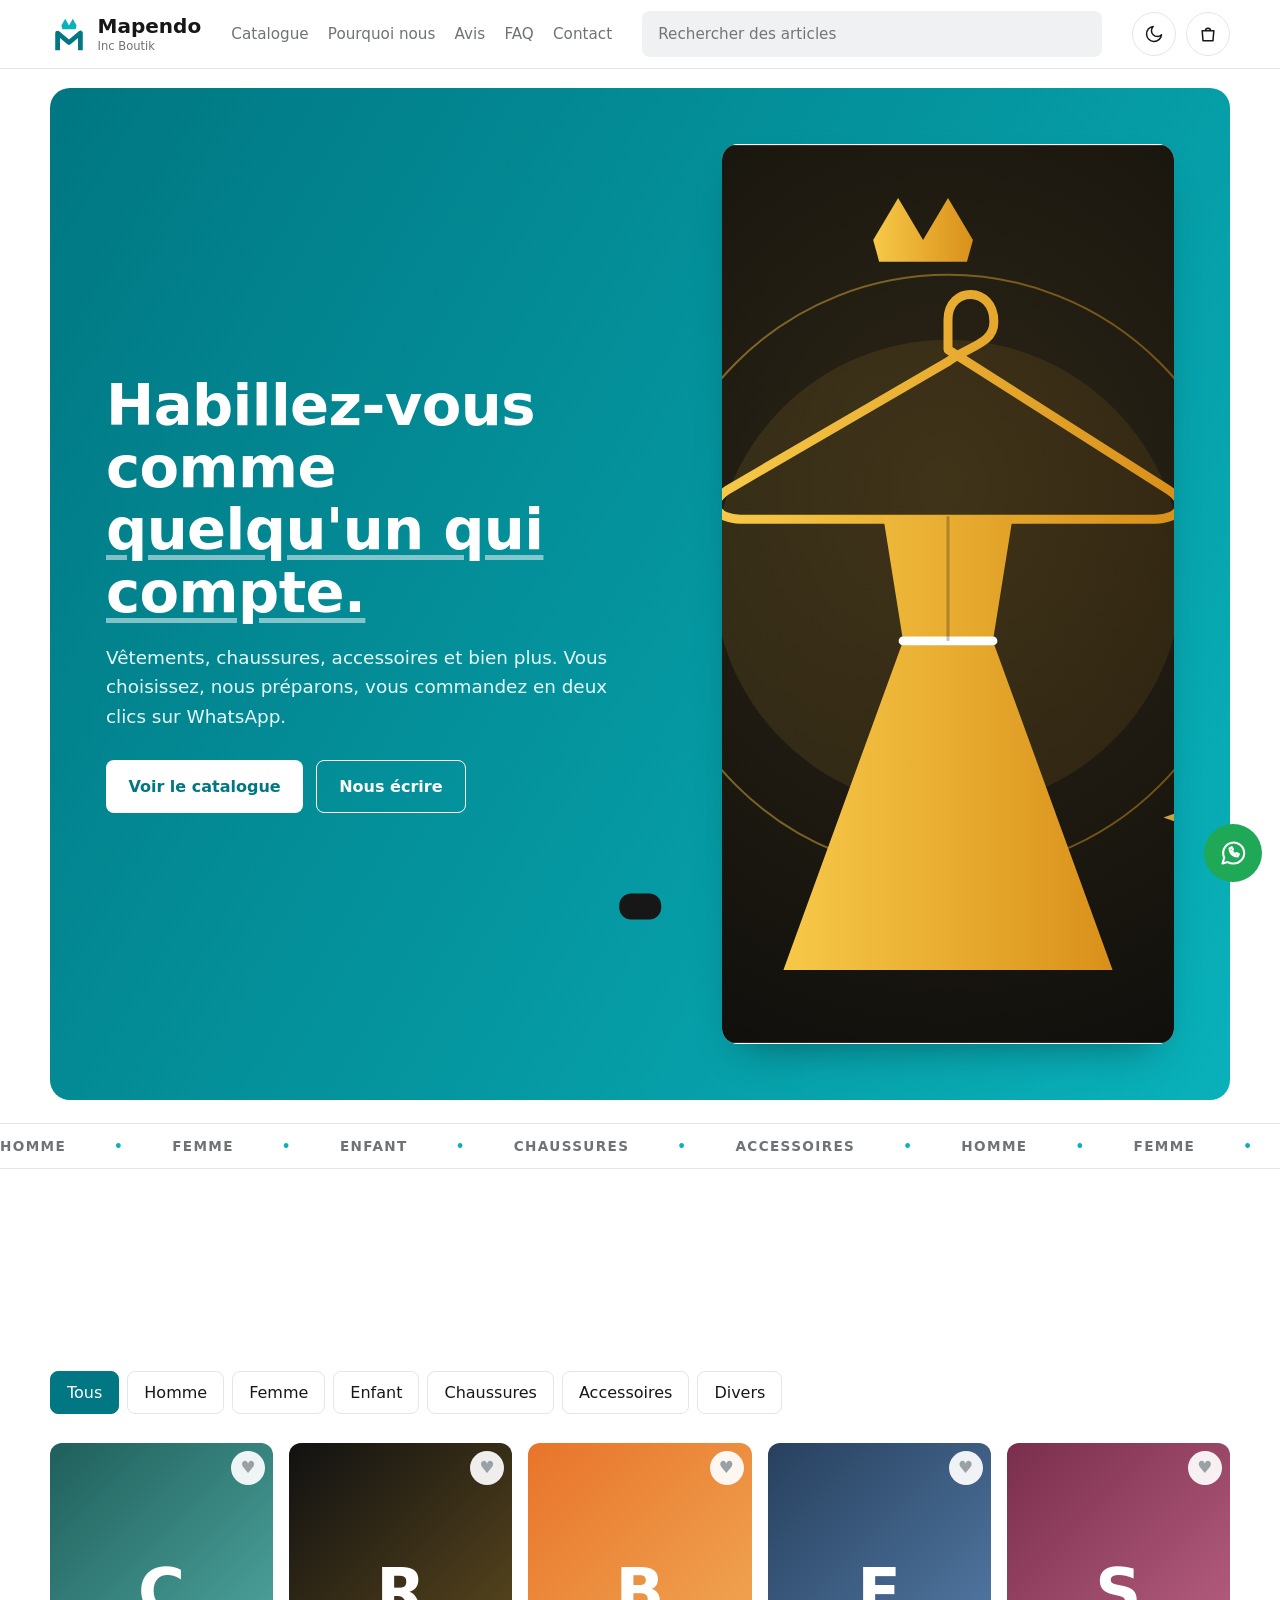
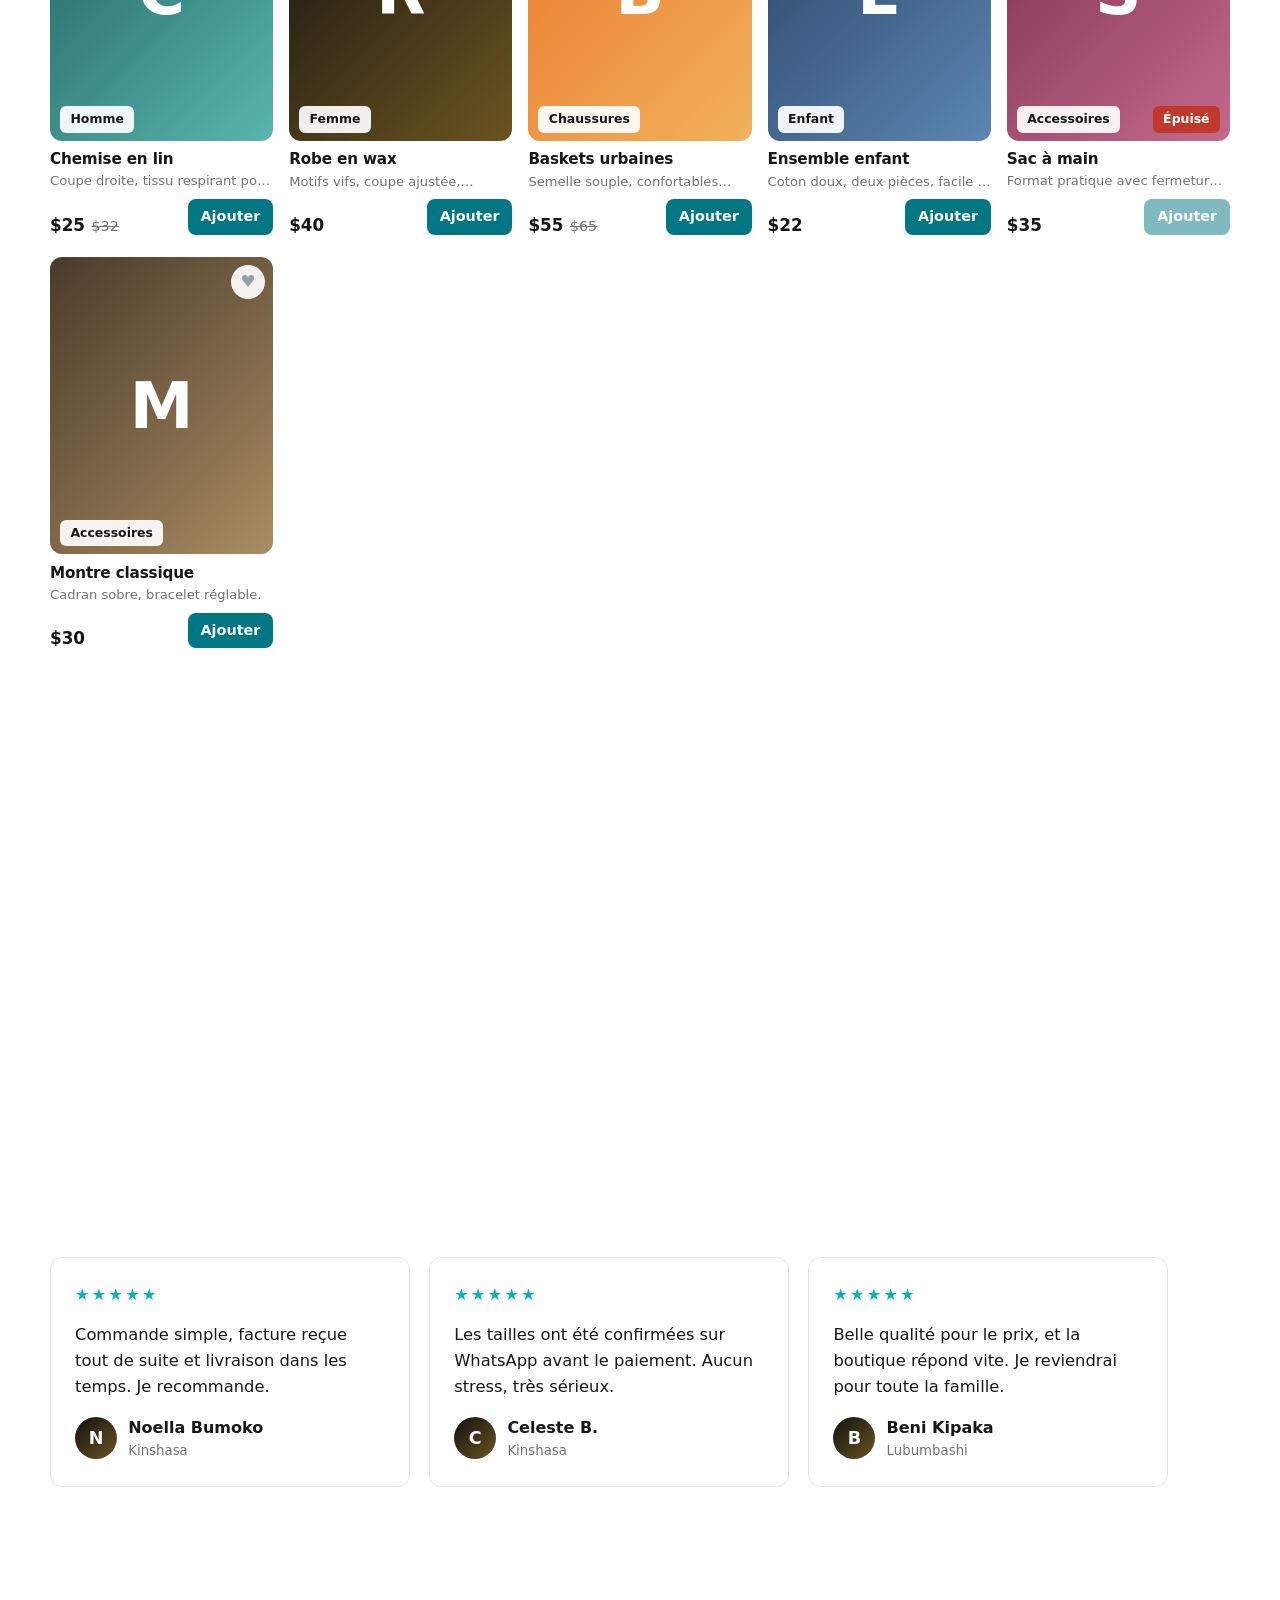
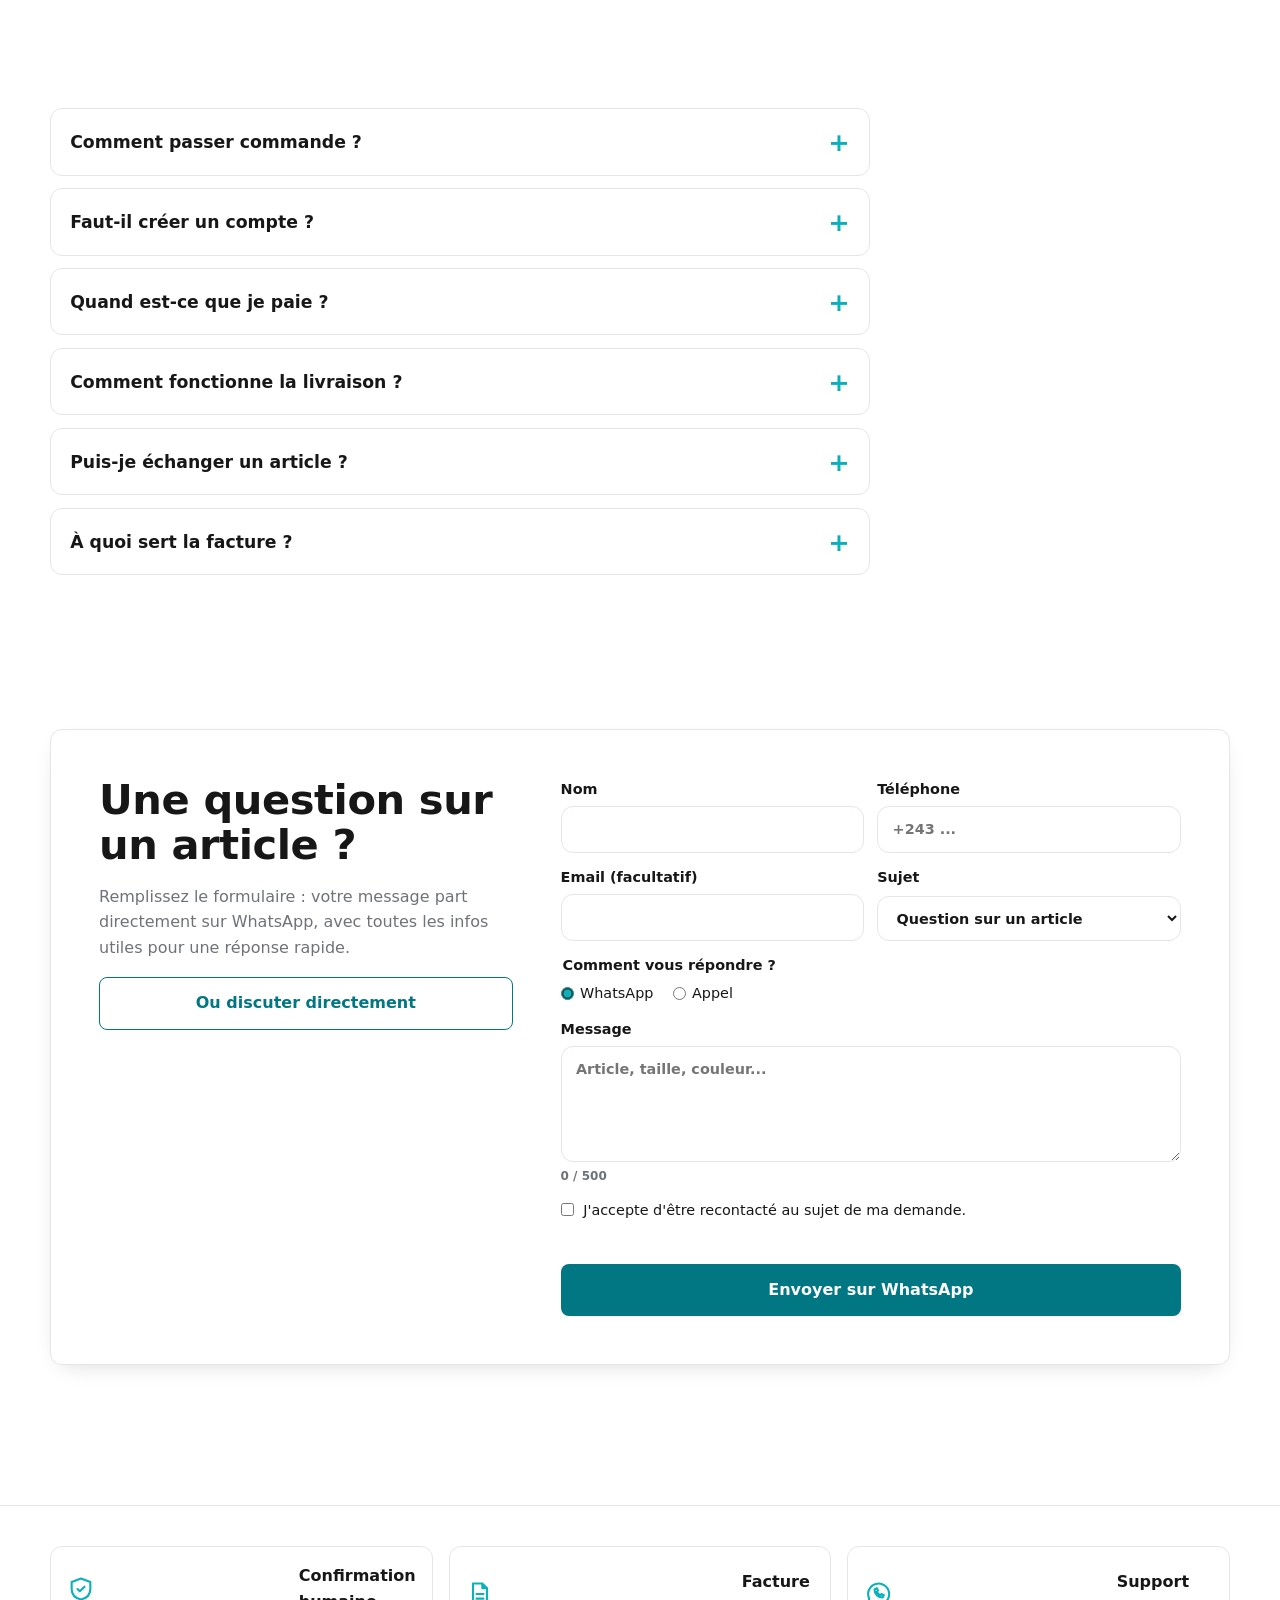
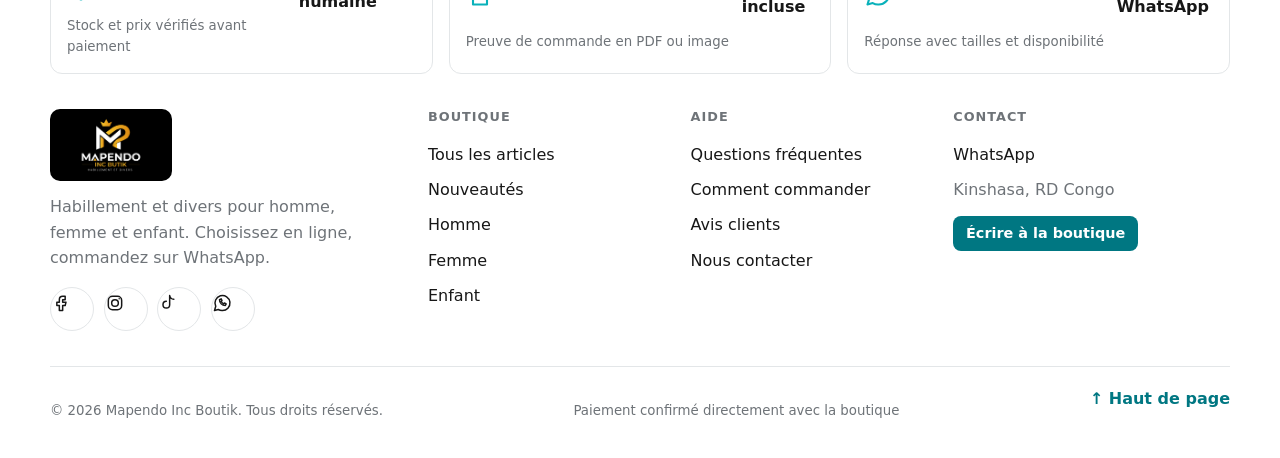
<file: index.html>
<!DOCTYPE html>
<html lang="fr">
<head>
<meta charset="utf-8">
<meta name="viewport" content="width=device-width,initial-scale=1,viewport-fit=cover">
<meta http-equiv="Content-Security-Policy" content="default-src 'self'; img-src 'self' data: blob:; style-src 'self' https://fonts.googleapis.com; font-src https://fonts.gstatic.com; script-src 'self'; connect-src 'self'; base-uri 'self'; form-action 'self'; object-src 'none'">
<title>Mapendo Inc Boutik | Habillement et divers</title>
<meta name="description" content="Mapendo Inc Boutik : habillement et divers pour homme, femme et enfant. Choisissez vos articles et commandez directement sur WhatsApp.">
<meta name="theme-color" content="#0A0A0A">
<link rel="canonical" href="https://mapendo-boutique.vercel.app/">
<link rel="icon" href="assets/favicon.svg" type="image/svg+xml">
<meta property="og:type" content="website">
<meta property="og:site_name" content="Mapendo Inc Boutik">
<meta property="og:locale" content="fr_FR">
<meta property="og:title" content="Mapendo Inc Boutik | Habillement et divers">
<meta property="og:description" content="Habillement et divers. Choisissez vos articles et commandez sur WhatsApp.">
<meta property="og:url" content="https://mapendo-boutique.vercel.app/">
<meta property="og:image" content="https://mapendo-boutique.vercel.app/assets/logo.png">
<meta property="og:image:alt" content="Logo Mapendo Inc Boutik">
<meta name="twitter:card" content="summary_large_image">
<meta name="twitter:title" content="Mapendo Inc Boutik">
<meta name="twitter:description" content="Habillement et divers. Commandez sur WhatsApp.">
<meta name="twitter:image" content="https://mapendo-boutique.vercel.app/assets/logo.png">
<script type="application/ld+json">{"@context":"https://schema.org","@type":"ClothingStore","name":"Mapendo Inc Boutik","url":"https://mapendo-boutique.vercel.app","logo":"https://mapendo-boutique.vercel.app/assets/logo.png","slogan":"Habillement et divers"}</script>
<link rel="preconnect" href="https://fonts.googleapis.com"><link rel="preconnect" href="https://fonts.gstatic.com" crossorigin>
<link rel="stylesheet" href="https://fonts.googleapis.com/css2?family=Bricolage+Grotesque:opsz,wght@12..96,500;12..96,800&family=Figtree:wght@400;500;700&display=swap">
<link rel="stylesheet" href="css/style.css">
<script src="js/app.js" defer></script>
</head>
<body data-page="shop">
<a class="skip" href="#catalogue">Aller au catalogue</a>
<header class="hd"><div class="wrap hd-in">
  <a class="logo" href="./" aria-label="Mapendo Inc Boutik, accueil">
    <svg viewBox="0 0 40 40" fill="none" aria-hidden="true"><path d="M12 11l4-7 4 7 4-7 4 7-1 4H13z" fill="var(--ac)"/><path d="M8 37V19l12 10 12-10v18" stroke="currentColor" stroke-width="5" stroke-linejoin="round"/></svg>
    <span>Mapendo<small>Inc Boutik</small></span></a>
  <nav class="nav" id="nav" aria-label="Principal"><a href="#catalogue">Catalogue</a><a href="#confiance">Pourquoi nous</a><a href="#avis">Avis</a><a href="#faq">FAQ</a><a href="#contact">Contact</a></nav>
  <form class="hs" role="search"><input id="hq" type="search" placeholder="Rechercher des articles" aria-label="Rechercher des articles" maxlength="60"></form>
  <div class="tools">
    <button id="theme" class="ic" type="button" aria-label="Changer de thème"></button>
    <button id="cartBtn" class="ic" type="button" aria-label="Ouvrir le panier"><span data-i="bag"></span><span id="cnt" class="cnt">0</span></button>
    <button id="burger" class="ic burger" type="button" aria-label="Ouvrir le menu" aria-expanded="false" aria-controls="nav"><span></span><span></span><span></span></button>
  </div>
</div></header>

<main>
<section class="hero wrap">
  <div>
    <h1>Habillez-vous comme <span class="gd">quelqu'un qui compte.</span></h1>
    <p>Vêtements, chaussures, accessoires et bien plus. Vous choisissez, nous préparons, vous commandez en deux clics sur WhatsApp.</p>
    <div class="cta"><a class="btn" href="#catalogue">Voir le catalogue</a><a class="btn ghost" id="heroWa" href="#contact" rel="noopener">Nous écrire</a></div>
  </div>
  <div class="panel"><img src="assets/hero.svg" width="800" height="900" alt="Robe élégante sur cintre"></div>
</section>

<div class="mq" aria-hidden="true"><div><span>Homme</span><span>Femme</span><span>Enfant</span><span>Chaussures</span><span>Accessoires</span><span>Homme</span><span>Femme</span><span>Enfant</span><span>Chaussures</span><span>Accessoires</span></div></div>

<section id="catalogue" class="wrap sec">
  <h2>Le catalogue</h2>
  <div class="bar">
    <input id="q" type="search" placeholder="Chercher un article" aria-label="Chercher un article" maxlength="60">
    <select id="sort" aria-label="Trier"><option value="new">Nouveautés</option><option value="asc">Prix croissant</option><option value="desc">Prix décroissant</option></select>
  </div>
  <div id="chips" class="chips" role="group" aria-label="Catégories"></div>
  <div id="grid" class="grid" aria-live="polite"></div>
</section>

<section id="confiance" class="wrap sec">
  <h2>Commander sans stress</h2>
  <div class="trust mt">
    <div><span data-i="wa"></span><h3>Commande sur WhatsApp</h3><p class="mu">Votre panier part directement vers la boutique. Pas de compte à créer.</p></div>
    <div><span data-i="doc"></span><h3>Facture de preuve</h3><p class="mu">Chaque commande génère une facture en PDF ou image, prête à envoyer.</p></div>
    <div><span data-i="shield"></span><h3>Confirmation humaine</h3><p class="mu">La boutique confirme le stock, le prix et la livraison avec vous avant tout paiement.</p></div>
  </div>
</section>

<section id="avis" class="wrap sec">
  <h2>Ils nous font confiance</h2>
  <div id="rev" class="rev mt" aria-label="Avis clients"></div>
</section>

<section id="faq" class="wrap sec">
  <h2>Questions fréquentes</h2>
  <div class="faq mt">
    <details><summary>Comment passer commande ?</summary><p>Ajoutez vos articles au panier, remplissez votre nom et votre téléphone, puis envoyez la commande sur WhatsApp avec votre facture.</p></details>
    <details><summary>Faut-il créer un compte ?</summary><p>Non. Aucun compte n'est nécessaire, tout se fait en quelques clics.</p></details>
    <details><summary>Quand est-ce que je paie ?</summary><p>Jamais avant confirmation. La boutique vérifie le stock, le prix et la livraison avec vous, puis vous convenez du paiement.</p></details>
    <details><summary>Comment fonctionne la livraison ?</summary><p>Indiquez votre adresse dans la commande. La boutique confirme le délai et le coût de livraison par WhatsApp.</p></details>
    <details><summary>Puis-je échanger un article ?</summary><p>Écrivez-nous dès réception avec une photo : nous trouvons ensemble la meilleure solution selon la taille et le stock.</p></details>
    <details><summary>À quoi sert la facture ?</summary><p>C'est votre preuve de commande, en PDF ou image. Conservez-la et joignez-la à votre message WhatsApp.</p></details>
  </div>
</section>

<section id="contact" class="wrap sec">
  <div class="cbox">
    <div class="cinfo"><h2>Une question sur un article ?</h2><p class="mu">Remplissez le formulaire : votre message part directement sur WhatsApp, avec toutes les infos utiles pour une réponse rapide.</p><a id="contactWa" class="btn ghost" href="#" rel="noopener">Ou discuter directement</a></div>
    <form id="cf" class="f cform" novalidate>
      <div class="two"><label>Nom<input name="name" required maxlength="60" autocomplete="name"></label>
      <label>Téléphone<input name="tel" type="tel" required maxlength="20" autocomplete="tel" inputmode="tel" placeholder="+243 ..."></label></div>
      <div class="two"><label>Email (facultatif)<input name="mail" type="email" maxlength="80" autocomplete="email"></label>
      <label>Sujet<select name="subj"><option>Question sur un article</option><option>Suivi de commande</option><option>Livraison</option><option>Échange ou retour</option><option>Autre</option></select></label></div>
      <fieldset class="opt"><legend>Comment vous répondre ?</legend><label><input type="radio" name="how" value="WhatsApp" checked> WhatsApp</label><label><input type="radio" name="how" value="Appel"> Appel</label></fieldset>
      <label>Message<textarea name="msg" rows="4" required maxlength="500" placeholder="Article, taille, couleur..."></textarea><small class="mu" id="mc">0 / 500</small></label>
      <label class="ck"><input type="checkbox" name="ok" required> J'accepte d'être recontacté au sujet de ma demande.</label>
      <p class="err" id="cerr" role="alert"></p>
      <button class="btn wa" type="submit">Envoyer sur WhatsApp</button>
    </form>
  </div>
</section>
</main>

<footer class="ft"><div class="wrap">
  <div class="fbadges"><div><span data-i="shield"></span><b>Confirmation humaine</b><small>Stock et prix vérifiés avant paiement</small></div><div><span data-i="doc"></span><b>Facture incluse</b><small>Preuve de commande en PDF ou image</small></div><div><span data-i="wa"></span><b>Support WhatsApp</b><small>Réponse avec tailles et disponibilité</small></div></div>
  <div class="fcols">
    <div class="fb"><img src="assets/logo.png" width="150" height="84" alt="Mapendo Inc Boutik" loading="lazy"><p>Habillement et divers pour homme, femme et enfant. Choisissez en ligne, commandez sur WhatsApp.</p><div class="soc" id="soc" aria-label="Réseaux sociaux"></div></div>
    <nav aria-label="Boutique"><h3>Boutique</h3><a href="#catalogue">Tous les articles</a><a href="#catalogue">Nouveautés</a><a href="#catalogue">Homme</a><a href="#catalogue">Femme</a><a href="#catalogue">Enfant</a></nav>
    <nav aria-label="Aide"><h3>Aide</h3><a href="#faq">Questions fréquentes</a><a href="#confiance">Comment commander</a><a href="#avis">Avis clients</a><a href="#contact">Nous contacter</a></nav>
    <div><h3>Contact</h3><a id="fWa" href="#" rel="noopener">WhatsApp</a><span class="fl">Kinshasa, RD Congo</span><a class="btn sm" href="#contact">Écrire à la boutique</a></div>
  </div>
  <div class="fbot"><small>© <span id="yr"></span> Mapendo Inc Boutik. Tous droits réservés.</small><small>Paiement confirmé directement avec la boutique</small><a class="top" href="#" id="up" aria-label="Retour en haut">↑ Haut de page</a></div>
</div></footer>

<div id="drawer" class="drawer" aria-hidden="true">
  <div class="bk" data-close></div>
  <aside class="pn" role="dialog" aria-modal="true" aria-label="Panier">
    <header><h2 class="sm">Mon panier</h2><button class="ic" type="button" data-close aria-label="Fermer">✕</button></header>
    <div class="bd" id="lines"></div>
    <footer id="co">
      <div class="row"><span>Total</span><b class="pr" id="total"></b></div>
      <form id="form" class="f" novalidate autocomplete="on">
        <label>Votre nom<input name="name" required maxlength="60" autocomplete="name"></label>
        <label>Téléphone<input name="tel" type="tel" required maxlength="20" autocomplete="tel" inputmode="tel" placeholder="+243 ..."></label>
        <label>Adresse de livraison<input name="addr" maxlength="120" autocomplete="street-address"></label>
        <p class="err" id="err" role="alert"></p>
        <button class="btn wa" type="submit">Commander et générer la facture</button>
      </form>
    </footer>
    <div class="bd done" id="done" hidden></div>
  </aside>
</div>
<a class="wf" id="wf" href="#" target="_blank" rel="noopener noreferrer" aria-label="WhatsApp"><span data-i="wa"></span></a>
<div id="toast" class="toast" role="status"></div>
<noscript><p class="empty">Activez JavaScript pour parcourir la boutique.</p></noscript>
</body>
</html>
</file>
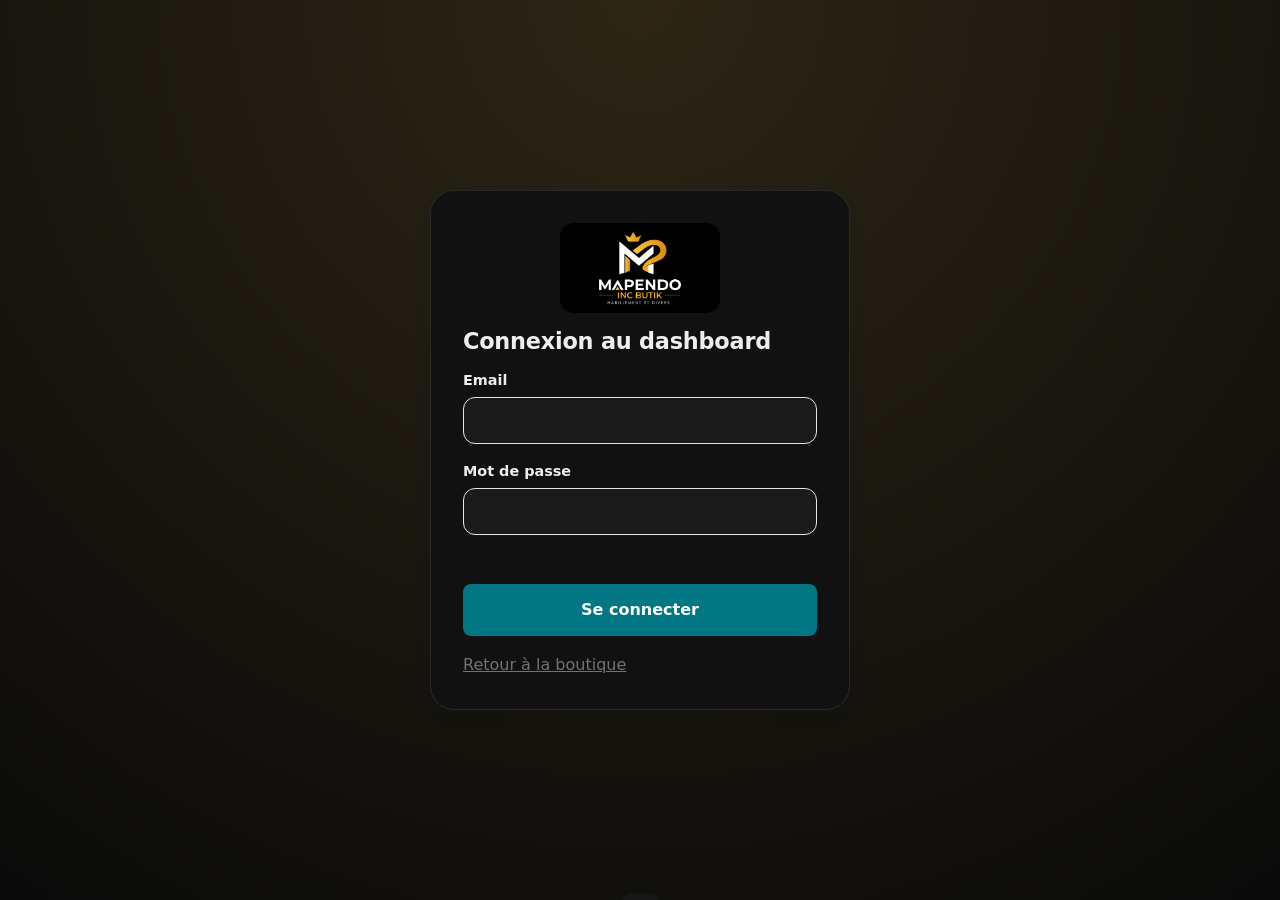
<file: admin.html>
<!DOCTYPE html>
<html lang="fr">
<head>
<meta charset="utf-8">
<meta name="viewport" content="width=device-width,initial-scale=1,viewport-fit=cover">
<meta http-equiv="Content-Security-Policy" content="default-src 'self'; img-src 'self' data: blob:; style-src 'self' https://fonts.googleapis.com; font-src https://fonts.gstatic.com; script-src 'self'; connect-src 'self'; base-uri 'self'; form-action 'self'; object-src 'none'">
<meta name="robots" content="noindex,nofollow">
<meta name="referrer" content="no-referrer">
<title>Dashboard | Mapendo Inc Boutik</title>
<meta name="theme-color" content="#000000">
<link rel="icon" href="assets/favicon.svg" type="image/svg+xml">
<link rel="stylesheet" href="https://fonts.googleapis.com/css2?family=Bricolage+Grotesque:opsz,wght@12..96,500;12..96,800&family=Figtree:wght@400;500;700&display=swap">
<link rel="stylesheet" href="css/style.css">
<script src="js/app.js" defer></script>
<script src="js/admin.js" defer></script>
</head>
<body data-page="admin">
<div id="root"></div>
<dialog id="dlg" aria-labelledby="dt"></dialog>
<div id="toast" class="toast" role="status"></div>
<noscript><p class="empty">Activez JavaScript pour utiliser le dashboard.</p></noscript>
</body>
</html>
</file>
<file: css/style.css>
:root{--bg:#FBF7F0;--sf:#fff;--ink:#141414;--mu:#6b6b66;--br:#111;--on:#fff;--ac:#E0A030;--ln:#E6DFD2;--sh:0 14px 34px -16px rgba(0,0,0,.3);--r:16px;--f1:'Bricolage Grotesque',system-ui,sans-serif;--f2:'Figtree',system-ui,sans-serif;color-scheme:light}
[data-theme=dark]{--bg:#0B0B0B;--sf:#151515;--ink:#F1EDE4;--mu:#a8a8a0;--br:#F2B94B;--on:#111;--ac:#F2B94B;--ln:#2a2a2a;--sh:0 14px 34px -16px #000;color-scheme:dark}
@media(prefers-color-scheme:dark){:root:not([data-theme=light]){--bg:#0B0B0B;--sf:#151515;--ink:#F1EDE4;--mu:#a8a8a0;--br:#F2B94B;--on:#111;--ac:#F2B94B;--ln:#2a2a2a;--sh:0 14px 34px -16px #000;color-scheme:dark}}
*{box-sizing:border-box;margin:0}html{scroll-behavior:smooth;-webkit-text-size-adjust:100%}
body{font:400 1rem/1.6 var(--f2);background:var(--bg);color:var(--ink);min-height:100vh;overflow-x:hidden}
img,svg{max-width:100%;display:block}button,input,select,textarea{font:inherit;color:inherit}button{cursor:pointer}
:focus-visible{outline:3px solid var(--ac);outline-offset:2px}
.skip{position:absolute;left:-999px}.skip:focus{left:8px;top:8px;background:var(--ac);color:#000;padding:8px 12px;z-index:99;border-radius:8px}
.wrap{width:min(1180px,100% - 2.5rem);margin-inline:auto}.sec{padding-block:clamp(2.5rem,6vw,5rem)}
h1,h2,h3{font-family:var(--f1);line-height:1.08;letter-spacing:-.02em}
h1{font-size:clamp(2.4rem,6.4vw,4.8rem);font-weight:800}h2{font-size:clamp(1.7rem,3.6vw,2.6rem);font-weight:800}
.mu{color:var(--mu)}
.btn{display:inline-flex;align-items:center;justify-content:center;gap:.5rem;border:0;border-radius:999px;padding:.8rem 1.4rem;font-weight:700;background:var(--br);color:var(--on);text-decoration:none;transition:transform .15s,filter .15s}
.btn:hover{filter:brightness(1.1);transform:translateY(-1px)}.btn.wa{background:#1FA855;color:#fff}.btn.ghost{background:transparent;color:var(--ink);border:1.5px solid var(--ln)}.btn.dgr{background:#C0392B;color:#fff}.btn.sm{padding:.45rem .9rem;font-size:.9rem}.btn[disabled]{opacity:.5;pointer-events:none}
.ic{width:44px;height:44px;border-radius:50%;border:1.5px solid var(--ln);background:var(--sf);display:grid;place-items:center;position:relative}.ic svg{width:20px;height:20px}
.cnt{position:absolute;top:-4px;right:-4px;min-width:20px;height:20px;border-radius:10px;background:var(--ac);color:#000;font:700 .72rem/20px var(--f2);text-align:center;padding:0 5px}
.hd{position:sticky;top:0;z-index:30;background:color-mix(in srgb,var(--bg) 88%,transparent);backdrop-filter:blur(12px);border-bottom:1px solid var(--ln)}
.hd-in{display:flex;align-items:center;justify-content:space-between;gap:1rem;height:68px}
.logo{display:flex;align-items:center;gap:.6rem;text-decoration:none;color:var(--ink);font:800 1.25rem/1 var(--f1)}.logo svg{width:38px;height:38px;color:var(--br)}.logo small{display:block;font:500 .72rem var(--f2);color:var(--mu);margin-top:3px}
.nav{display:flex;gap:1.6rem}.nav a{color:var(--ink);text-decoration:none;font-weight:600}.nav a:hover{color:var(--ac)}.tools{display:flex;gap:.6rem}
.hero{display:grid;grid-template-columns:1.1fr .9fr;gap:clamp(1.5rem,5vw,4rem);align-items:center;padding-block:clamp(2rem,6vw,5rem)}
.hero p{font-size:1.15rem;color:var(--mu);max-width:46ch;margin:1.2rem 0 1.8rem}.cta{display:flex;flex-wrap:wrap;gap:.8rem}
.panel{background:#000;border-radius:28px;padding:clamp(.5rem,2vw,1.2rem);box-shadow:var(--sh);transform:rotate(1.5deg);outline:8px solid var(--br);outline-offset:-1px}.panel img{border-radius:18px;width:100%}
.bar{display:flex;flex-wrap:wrap;gap:.7rem;align-items:center;margin:1.6rem 0 1rem}
.bar input,.bar select,.f input,.f select,.f textarea{border:1.5px solid var(--ln);background:var(--sf);border-radius:12px;padding:.7rem .9rem;width:100%}.bar input{flex:1 1 220px;width:auto}.bar select{width:auto}
.chips{display:flex;gap:.5rem;overflow-x:auto;padding-bottom:.4rem;scrollbar-width:thin}
.chip{white-space:nowrap;border:1.5px solid var(--ln);background:var(--sf);border-radius:999px;padding:.5rem 1rem;font-weight:600}.chip[aria-pressed=true]{background:var(--br);color:var(--on);border-color:var(--br)}
.grid{display:grid;grid-template-columns:repeat(auto-fill,minmax(230px,1fr));gap:1.2rem;margin-top:1.4rem}
.card{background:var(--sf);border:1px solid var(--ln);border-radius:var(--r);overflow:hidden;display:flex;flex-direction:column;transition:box-shadow .2s,transform .2s}.card:hover{box-shadow:var(--sh);transform:translateY(-3px)}
.thumb{aspect-ratio:1/1;position:relative;background:var(--ln)}.thumb img{width:100%;height:100%;object-fit:cover}
.ph{width:100%;height:100%;display:grid;place-items:center;font:800 4rem var(--f1);color:#fff}.c0{background:linear-gradient(135deg,#111,#6b5420)}.c1{background:linear-gradient(135deg,#E8742A,#F2B25C)}.c2{background:linear-gradient(135deg,#27405E,#5C86B4)}.c3{background:linear-gradient(135deg,#7A2E4B,#C46A8C)}.c4{background:linear-gradient(135deg,#4A3B2A,#A98C62)}.c5{background:linear-gradient(135deg,#1F5F5B,#59B5AE)}
.tag{position:absolute;top:10px;left:10px;background:var(--sf);color:var(--ink);font-size:.78rem;font-weight:700;padding:.2rem .65rem;border-radius:999px}.tag.out{background:#C0392B;color:#fff;left:auto;right:10px}
.info{padding:1rem;display:flex;flex-direction:column;gap:.35rem;flex:1}.info h3{font-size:1.1rem}.info p{font-size:.9rem;color:var(--mu);flex:1}.pr{font:800 1.3rem var(--f1)}.pr s{font:400 .9rem var(--f2);color:var(--mu);margin-left:.4rem}
.row{display:flex;justify-content:space-between;align-items:center;gap:.6rem}
.empty{grid-column:1/-1;text-align:center;padding:3rem 1rem;color:var(--mu);border:2px dashed var(--ln);border-radius:var(--r)}
.trust{display:grid;grid-template-columns:repeat(auto-fit,minmax(240px,1fr));gap:1.2rem}.trust div{padding:1.5rem;border-radius:var(--r);background:var(--sf);border:1px solid var(--ln)}.trust svg{width:30px;height:30px;color:var(--ac);margin-bottom:.6rem}.trust h3{font-size:1.15rem;margin-bottom:.3rem}
.contact{background:var(--br);color:var(--on);border-radius:28px;padding:clamp(1.5rem,5vw,3.5rem);display:flex;flex-wrap:wrap;gap:1.5rem;justify-content:space-between;align-items:center}.contact .btn{background:var(--on);color:var(--br)}
.ft{background:#000;color:#ddd;margin-top:3rem;padding-block:2.5rem}.ft-in{display:flex;flex-wrap:wrap;gap:2rem;justify-content:space-between;align-items:center}.ft img{height:84px;width:auto}.soc{display:flex;gap:.6rem}.soc a{width:44px;height:44px;border-radius:50%;border:1.5px solid #333;display:grid;place-items:center;color:#fff}.soc a:hover{background:var(--ac);color:#000}.soc svg{width:20px;height:20px}.ft small{color:#8a8a8a;display:block;margin-top:.3rem}
.drawer{position:fixed;inset:0;z-index:50;pointer-events:none;visibility:hidden}.drawer.open{pointer-events:auto;visibility:visible}.drawer .bk{position:absolute;inset:0;background:rgba(0,0,0,.55);opacity:0;transition:opacity .25s}.drawer.open .bk{opacity:1}
.pn{position:absolute;right:0;top:0;bottom:0;width:min(440px,100%);background:var(--bg);display:flex;flex-direction:column;transform:translateX(100%);transition:transform .3s}.drawer.open .pn{transform:none}
.pn header{display:flex;justify-content:space-between;align-items:center;padding:1rem 1.2rem;border-bottom:1px solid var(--ln)}.pn .bd{flex:1;overflow:auto;padding:1rem 1.2rem}.pn footer{padding:1rem 1.2rem;border-top:1px solid var(--ln);display:grid;gap:.7rem}
.ln{display:grid;grid-template-columns:56px 1fr auto;gap:.8rem;align-items:center;padding:.7rem 0;border-bottom:1px solid var(--ln)}.ln .thumb{border-radius:10px;overflow:hidden}.ln .ph{font-size:1.4rem}
.qty{display:inline-flex;align-items:center;gap:.4rem}.qty button{width:28px;height:28px;border-radius:50%;border:1.5px solid var(--ln);background:var(--sf)}
.f{display:grid;gap:.8rem}.f label{display:grid;gap:.3rem;font-weight:600;font-size:.9rem}.f .two{display:grid;grid-template-columns:1fr 1fr;gap:.8rem}.err{color:#C0392B;font-size:.88rem;min-height:1.2em}
.done{text-align:center;display:grid;gap:.8rem;padding:1rem 0}.done h3{font-size:1.5rem}
.toast{position:fixed;left:50%;bottom:1.2rem;transform:translate(-50%,150%);background:var(--ink);color:var(--bg);padding:.8rem 1.3rem;border-radius:12px;z-index:90;transition:transform .3s;max-width:92vw}.toast.on{transform:translate(-50%,0)}
/* Dashboard */
.lg{min-height:100vh;display:grid;place-items:center;padding:1.2rem}.lg .box{width:min(420px,100%);background:var(--sf);border:1px solid var(--ln);border-radius:24px;padding:2rem;box-shadow:var(--sh);display:grid;gap:1rem}.lg .box img{height:90px;width:auto;background:#000;border-radius:14px;margin-inline:auto}
.app{display:grid;grid-template-columns:250px 1fr;min-height:100vh}.sb{background:#000;color:#eee;padding:1.2rem;display:flex;flex-direction:column;gap:1rem;position:sticky;top:0;height:100vh}.sb img{border-radius:12px}.sb nav{display:grid;gap:.3rem}.sb nav button{background:none;border:0;color:#bbb;text-align:left;padding:.75rem 1rem;border-radius:12px;font-weight:600}.sb nav button[aria-current=true]{background:var(--ac);color:#000}.sb nav button:hover:not([aria-current=true]){background:#1b1b1b}.sb .sp{flex:1}
.mn{padding:clamp(1rem,3vw,2rem);min-width:0}.top{display:flex;justify-content:space-between;align-items:center;gap:1rem;flex-wrap:wrap;margin-bottom:1.4rem}
.stats{display:grid;grid-template-columns:repeat(auto-fit,minmax(190px,1fr));gap:1rem;margin-bottom:1.6rem}.stat{background:var(--sf);border:1px solid var(--ln);border-radius:var(--r);padding:1.2rem}.stat b{display:block;font:800 2rem var(--f1)}.stat span{color:var(--mu);font-size:.9rem}
.tb{background:var(--sf);border:1px solid var(--ln);border-radius:var(--r);overflow:hidden}table{width:100%;border-collapse:collapse}th,td{text-align:left;padding:.8rem 1rem;border-bottom:1px solid var(--ln);vertical-align:middle}th{font-size:.85rem;color:var(--mu);background:color-mix(in srgb,var(--ln) 40%,transparent)}td .thumb{width:52px;height:52px;border-radius:10px;overflow:hidden;aspect-ratio:auto}td .ph{font-size:1.3rem}.acts{display:flex;gap:.4rem}
.pill{display:inline-block;padding:.15rem .7rem;border-radius:999px;font-size:.8rem;font-weight:700;background:var(--ln)}.pill.ok{background:#1FA85533;color:#1FA855}
dialog{border:0;border-radius:22px;padding:1.5rem;width:min(560px,94vw);background:var(--bg);color:var(--ink);max-height:92vh}dialog::backdrop{background:rgba(0,0,0,.6)}
.prev{width:110px;height:110px;border-radius:12px;overflow:hidden;background:var(--ln)}.prev img{width:100%;height:100%;object-fit:cover}
.cl{display:flex;flex-wrap:wrap;gap:.6rem;margin:1rem 0}.cl span{display:inline-flex;gap:.5rem;align-items:center;background:var(--sf);border:1px solid var(--ln);border-radius:999px;padding:.35rem .5rem .35rem 1rem}.cl button{border:0;background:var(--ln);border-radius:50%;width:24px;height:24px}
.pg{background:var(--sf);border:1px solid var(--ln);border-radius:var(--r);padding:1.4rem;margin-bottom:1rem;max-width:560px}
.mb{display:none}
@media(max-width:900px){.hero{grid-template-columns:1fr}.panel{max-width:520px}.nav{display:none}
 .app{grid-template-columns:1fr}.sb{position:fixed;inset:auto 0 0 0;height:auto;flex-direction:row;z-index:20;padding:.5rem;border-top:1px solid #222}.sb img,.sb .sp,.sb .out{display:none}.sb nav{grid-auto-flow:column;grid-auto-columns:1fr;width:100%}.sb nav button{text-align:center;padding:.7rem .3rem;font-size:.82rem}.mn{padding-bottom:5.5rem}}
@media(max-width:640px){.grid{grid-template-columns:repeat(2,1fr);gap:.7rem}.info{padding:.7rem}.ph{font-size:2.6rem}.f .two{grid-template-columns:1fr}.btn{padding:.75rem 1.1rem}
 table,thead,tbody,tr,td{display:block}thead{display:none}tr{padding:.8rem;border-bottom:1px solid var(--ln);display:grid;grid-template-columns:52px 1fr;gap:.2rem .8rem}td{border:0;padding:.1rem 0}td:first-child{grid-row:span 3}}
@media(max-width:340px){.grid{grid-template-columns:1fr}}
@media(prefers-reduced-motion:reduce){*{transition:none!important;scroll-behavior:auto!important}}
@media print{.hd,.drawer,.toast{display:none}}
[hidden]{display:none!important}.mt{margin-top:1.4rem}h2.sm{font-size:1.4rem}
.h1s{font:800 clamp(1.6rem,3vw,2.2rem)/1.1 var(--f1)}button.pill{border:0}.f input[type=checkbox]{width:auto;accent-color:var(--br)}.f input[type=file]{padding:.5rem}
.top .acts{align-items:center;flex-wrap:wrap}

/* ===== Design noir & or + animations ===== */
.gd{background:linear-gradient(90deg,#F7C948,#D9901A);-webkit-background-clip:text;background-clip:text;color:transparent}
.hero{position:relative}.hero::before{content:"";position:absolute;right:-8%;top:-10%;width:520px;height:520px;background:radial-gradient(circle,rgba(224,160,48,.25),transparent 65%);z-index:-1;animation:pulse 6s ease-in-out infinite}
.panel{background:#0a0a0a;outline:0;padding:0;transform:none;overflow:hidden;border:1px solid rgba(224,160,48,.5);box-shadow:0 30px 70px -30px rgba(224,160,48,.6);animation:float 6s ease-in-out infinite}.panel img{border-radius:0;aspect-ratio:8/9;object-fit:cover}
@keyframes float{50%{transform:translateY(-14px) rotate(.6deg)}}@keyframes pulse{50%{transform:scale(1.15);opacity:.6}}@keyframes up{from{opacity:0;transform:translateY(24px)}to{opacity:1;transform:none}}
.hero>div:first-child>*{animation:up .8s both}.hero h1{animation-delay:.1s!important}.hero p{animation-delay:.25s!important}.hero .cta{animation-delay:.4s!important}
.card{animation:up .6s backwards}.card:nth-child(2n){animation-delay:.08s}.card:nth-child(3n){animation-delay:.16s}.card:nth-child(4n){animation-delay:.24s}
.thumb{overflow:hidden}.card .thumb img,.card .ph{transition:transform .5s}.card:hover .thumb img,.card:hover .ph{transform:scale(1.08)}.card:hover{border-color:var(--ac)}
.btn{position:relative;overflow:hidden}.btn:not(.ghost)::after{content:"";position:absolute;inset:0;background:linear-gradient(110deg,transparent 30%,rgba(255,255,255,.35) 50%,transparent 70%);transform:translateX(-120%)}.btn:hover::after{transform:translateX(120%);transition:transform .7s}
.hd.sc{box-shadow:0 8px 24px -14px rgba(0,0,0,.45)}
.mq{background:#0a0a0a;color:#F2B94B;overflow:hidden;padding:.9rem 0;border-block:1px solid #2a2a2a}.mq div{display:flex;gap:3rem;width:max-content;animation:mq 26s linear infinite;font:800 1rem var(--f1);letter-spacing:.14em;text-transform:uppercase}.mq span::after{content:"✦";margin-left:3rem}@keyframes mq{to{transform:translateX(-50%)}}
.wf{position:fixed;right:1.1rem;bottom:1.1rem;z-index:40;width:58px;height:58px;border-radius:50%;background:#1FA855;color:#fff;display:grid;place-items:center;animation:ring 2.4s infinite}.wf svg{width:28px;height:28px}
@keyframes ring{0%{box-shadow:0 0 0 0 rgba(31,168,85,.55)}70%{box-shadow:0 0 0 18px rgba(31,168,85,0)}100%{box-shadow:0 0 0 0 rgba(31,168,85,0)}}
.trust div:hover{transform:translateY(-6px);border-color:var(--ac);box-shadow:var(--sh)}.sec>h2::after{content:"";display:block;width:64px;height:4px;border-radius:4px;background:var(--ac);margin-top:.6rem}
.rv{opacity:0;transform:translateY(28px);transition:opacity .7s,transform .7s}.rv.in{opacity:1;transform:none}
.lg{background:radial-gradient(circle at 50% 0,#2d2616,#0a0a0a)}.lg .box{background:#111;color:#eee;border-color:#2a2a2a}.lg .box input{background:#1a1a1a;color:#fff}
@media(max-width:900px){.wf{bottom:5.8rem}.hero::before{display:none}}
@media(prefers-reduced-motion:reduce){*{animation:none!important}.rv{opacity:1;transform:none}}

/* ===== Hamburger, avis, FAQ, formulaire ===== */
.burger{display:none;gap:4px;align-content:center}.burger span{display:block;width:18px;height:2px;border-radius:2px;background:currentColor;transition:transform .25s,opacity .2s}
.burger[aria-expanded=true] span:nth-child(1){transform:translateY(6px) rotate(45deg)}.burger[aria-expanded=true] span:nth-child(2){opacity:0}.burger[aria-expanded=true] span:nth-child(3){transform:translateY(-6px) rotate(-45deg)}
@media(max-width:900px){.burger{display:grid}.nav.open{display:flex;flex-direction:column;position:absolute;top:100%;left:0;right:0;gap:0;background:var(--bg);border-bottom:1px solid var(--ln);box-shadow:var(--sh);padding:.5rem 1.25rem 1rem;animation:up .3s both}.nav.open a{padding:.9rem 0;border-bottom:1px solid var(--ln);font-size:1.1rem}.nav.open a:last-child{border:0}}
.rev{display:flex;gap:1.2rem;overflow-x:auto;scroll-snap-type:x mandatory;padding-bottom:.8rem;scrollbar-width:thin}
.rc{flex:0 0 min(360px,86%);scroll-snap-align:start;background:var(--sf);border:1px solid var(--ln);border-radius:var(--r);padding:1.5rem;display:grid;gap:.9rem;align-content:start;transition:transform .2s,border-color .2s}.rc:hover{transform:translateY(-4px);border-color:var(--ac)}
.stars{color:var(--ac);letter-spacing:.15em}.rc p{font-size:1.02rem}.who{display:flex;align-items:center;gap:.7rem}.av{width:42px;height:42px;border-radius:50%;display:grid;place-items:center;font:800 1.1rem var(--f1);color:#fff;background:linear-gradient(135deg,#111,#6b5420)}.who small{display:block;color:var(--mu)}
.faq{display:grid;gap:.8rem;max-width:820px}.faq details{background:var(--sf);border:1px solid var(--ln);border-radius:var(--r);padding:0 1.2rem;transition:border-color .2s}.faq details[open]{border-color:var(--ac)}
.faq summary{cursor:pointer;list-style:none;padding:1.1rem 0;font:700 1.08rem var(--f1);display:flex;justify-content:space-between;gap:1rem;align-items:center}.faq summary::-webkit-details-marker{display:none}
.faq summary::after{content:"+";font-size:1.6rem;color:var(--ac);transition:transform .25s}.faq details[open] summary::after{transform:rotate(45deg)}.faq p{color:var(--mu);padding-bottom:1.1rem;animation:up .3s both}
.cbox{display:grid;grid-template-columns:.8fr 1.2fr;gap:clamp(1.5rem,4vw,3rem);background:var(--sf);border:1px solid var(--ln);border-radius:28px;padding:clamp(1.3rem,4vw,3rem);box-shadow:var(--sh)}.cinfo{display:grid;gap:1rem;align-content:start}
.cform textarea{resize:vertical;min-height:110px}.cform .ck{display:flex;gap:.6rem;align-items:flex-start;font-weight:500}.cform .ck input{margin-top:.25rem}
.opt{border:0;display:flex;gap:1.2rem;flex-wrap:wrap;padding:0}.opt legend{font-weight:600;font-size:.9rem;margin-bottom:.3rem}.opt label{display:flex;gap:.4rem;align-items:center;font-weight:500}.opt input{width:auto;accent-color:var(--ac)}
.f input.bad,.f textarea.bad{border-color:#C0392B}.f input:focus,.f textarea:focus,.f select:focus{border-color:var(--ac)}
@media(max-width:800px){.cbox{grid-template-columns:1fr}}

/* ===== Style marketplace (Vinted) ===== */
:root{--bg:#fff;--sf:#fff;--ink:#171717;--mu:#6e7378;--br:#007782;--on:#fff;--ac:#09B1BA;--ln:#e3e6e8;--sh:0 8px 24px -12px rgba(0,0,0,.2);--r:12px}
[data-theme=dark]{--bg:#121416;--sf:#1b1e21;--ink:#f1f3f4;--mu:#9aa1a6;--br:#09B1BA;--on:#06282b;--ac:#09B1BA;--ln:#2a2e31}
@media(prefers-color-scheme:dark){:root:not([data-theme=light]){--bg:#121416;--sf:#1b1e21;--ink:#f1f3f4;--mu:#9aa1a6;--br:#09B1BA;--on:#06282b;--ac:#09B1BA;--ln:#2a2e31}}
body{font-family:var(--f2)}h1,h2,h3{letter-spacing:-.01em}.gd{background:none;color:#fff;-webkit-text-fill-color:#fff;text-decoration:underline;text-decoration-color:rgba(255,255,255,.5);text-underline-offset:6px}
.btn{border-radius:8px}.btn.wa{background:var(--br);color:#fff}.btn.ghost{color:var(--br);border-color:var(--br)}.btn:not(.ghost)::after{display:none}
.hd{background:var(--bg)}.hd-in{gap:1.2rem}.nav{gap:1.2rem}.nav a{font-weight:500;font-size:.95rem;color:var(--mu)}.nav a:hover{color:var(--br)}
.hs{flex:1;max-width:460px}.hs input{width:100%;border:0;background:color-mix(in srgb,var(--ln) 55%,transparent);border-radius:8px;padding:.7rem 1rem;font-size:.95rem}.hs input:focus{outline:2px solid var(--ac)}
.hero{background:linear-gradient(120deg,#007782,#09B1BA);border-radius:20px;margin-top:1.2rem;padding:clamp(1.5rem,5vw,3.5rem);width:min(1180px,100% - 2rem)}.hero::before{display:none}.hero h1{color:#fff;font-size:clamp(2rem,5vw,3.6rem)}.hero p{color:#e6fafb}
.hero .btn{background:#fff;color:#007782}.hero .btn.ghost{background:transparent;color:#fff;border-color:#fff}
.panel{border-radius:16px;background:#fff;border:0;box-shadow:0 20px 40px -20px rgba(0,0,0,.4);animation:none}
.mq{background:var(--bg);color:var(--mu);border-block:1px solid var(--ln);margin-top:1.4rem}.mq div{font:600 .85rem var(--f2);letter-spacing:.1em}.mq span::after{content:"•";color:var(--ac)}
.sec>h2::after{display:none}.sec>h2{font-size:clamp(1.4rem,3vw,1.9rem)}
.chip{border-radius:8px;font-weight:500;background:var(--bg)}.chip[aria-pressed=true]{background:var(--br);border-color:var(--br);color:#fff}
.grid{grid-template-columns:repeat(auto-fill,minmax(190px,1fr));gap:1.4rem 1rem}
.card{border:0;background:none;border-radius:0;overflow:visible}.card:hover{box-shadow:none;transform:none}.thumb{aspect-ratio:3/4;border-radius:var(--r);overflow:hidden}
.info{padding:.6rem 0 0;gap:.15rem}.info h3{font:600 .95rem var(--f2)}.info p{font-size:.82rem;display:-webkit-box;-webkit-line-clamp:1;-webkit-box-orient:vertical;overflow:hidden;flex:none}
.pr{font:700 1.05rem var(--f2)}.row{align-items:flex-end;margin-top:.3rem}.btn.sm{border-radius:8px;padding:.4rem .8rem}
.tag{background:rgba(255,255,255,.92);color:#171717;border-radius:6px;font-weight:600;top:auto;bottom:8px}.tag.out{bottom:8px;top:auto}
.fav{position:absolute;top:8px;right:8px;z-index:2;width:34px;height:34px;border-radius:50%;border:0;background:rgba(255,255,255,.92);color:#9aa1a6;font-size:1.05rem;display:grid;place-items:center;transition:transform .15s,color .15s}.fav:hover{transform:scale(1.12)}.fav[aria-pressed=true]{color:#e0245e}
.trust div{border-radius:var(--r)}.trust div:hover{transform:none;box-shadow:var(--sh)}.contact,.cbox{border-radius:var(--r)}.rc,.faq details{border-radius:var(--r)}
.wf{animation:ring 2.4s infinite}.panel img{aspect-ratio:8/9}
/* Footer avancé */
.ft{background:var(--sf);color:var(--ink);border-top:1px solid var(--ln);margin-top:4rem;padding-block:0}
.ft .wrap{display:grid;gap:2.2rem;padding-block:2.5rem 1.5rem}
.fbadges{display:grid;grid-template-columns:repeat(auto-fit,minmax(220px,1fr));gap:1rem}.fbadges div{display:grid;grid-template-columns:auto 1fr;gap:0 .8rem;align-items:center;padding:1rem;border:1px solid var(--ln);border-radius:var(--r)}.fbadges svg{width:28px;height:28px;color:var(--ac);grid-row:span 2}.fbadges small{color:var(--mu);margin:0;display:block}
.fcols{display:grid;grid-template-columns:1.5fr 1fr 1fr 1.2fr;gap:2rem}.fcols h3{font:700 .8rem var(--f2);text-transform:uppercase;letter-spacing:.08em;color:var(--mu);margin-bottom:.8rem}
.fcols a:not(.btn){display:block;color:var(--ink);text-decoration:none;padding:.3rem 0}.fcols a:not(.btn):hover{color:var(--br);text-decoration:underline}.fl{display:block;color:var(--mu);padding:.3rem 0 .8rem}
.fb p{color:var(--mu);max-width:36ch;margin:.8rem 0 1rem}.ft img{height:72px;width:auto;background:#000;border-radius:10px;padding:4px}.soc a{border-color:var(--ln);color:var(--ink)}.soc a:hover{background:var(--ac);color:#fff;border-color:var(--ac)}
.fbot{display:flex;flex-wrap:wrap;gap:.8rem 1.5rem;justify-content:space-between;align-items:center;border-top:1px solid var(--ln);padding-top:1.2rem}.fbot small{color:var(--mu);margin:0}.fbot .top{color:var(--br);font-weight:600;text-decoration:none}
@media(max-width:900px){.hs{display:none}.fcols{grid-template-columns:1fr 1fr}.fb{grid-column:1/-1}.hero{margin-top:.8rem}}
@media(max-width:640px){.grid{grid-template-columns:repeat(2,1fr)}.fcols{grid-template-columns:1fr}}
</file>
